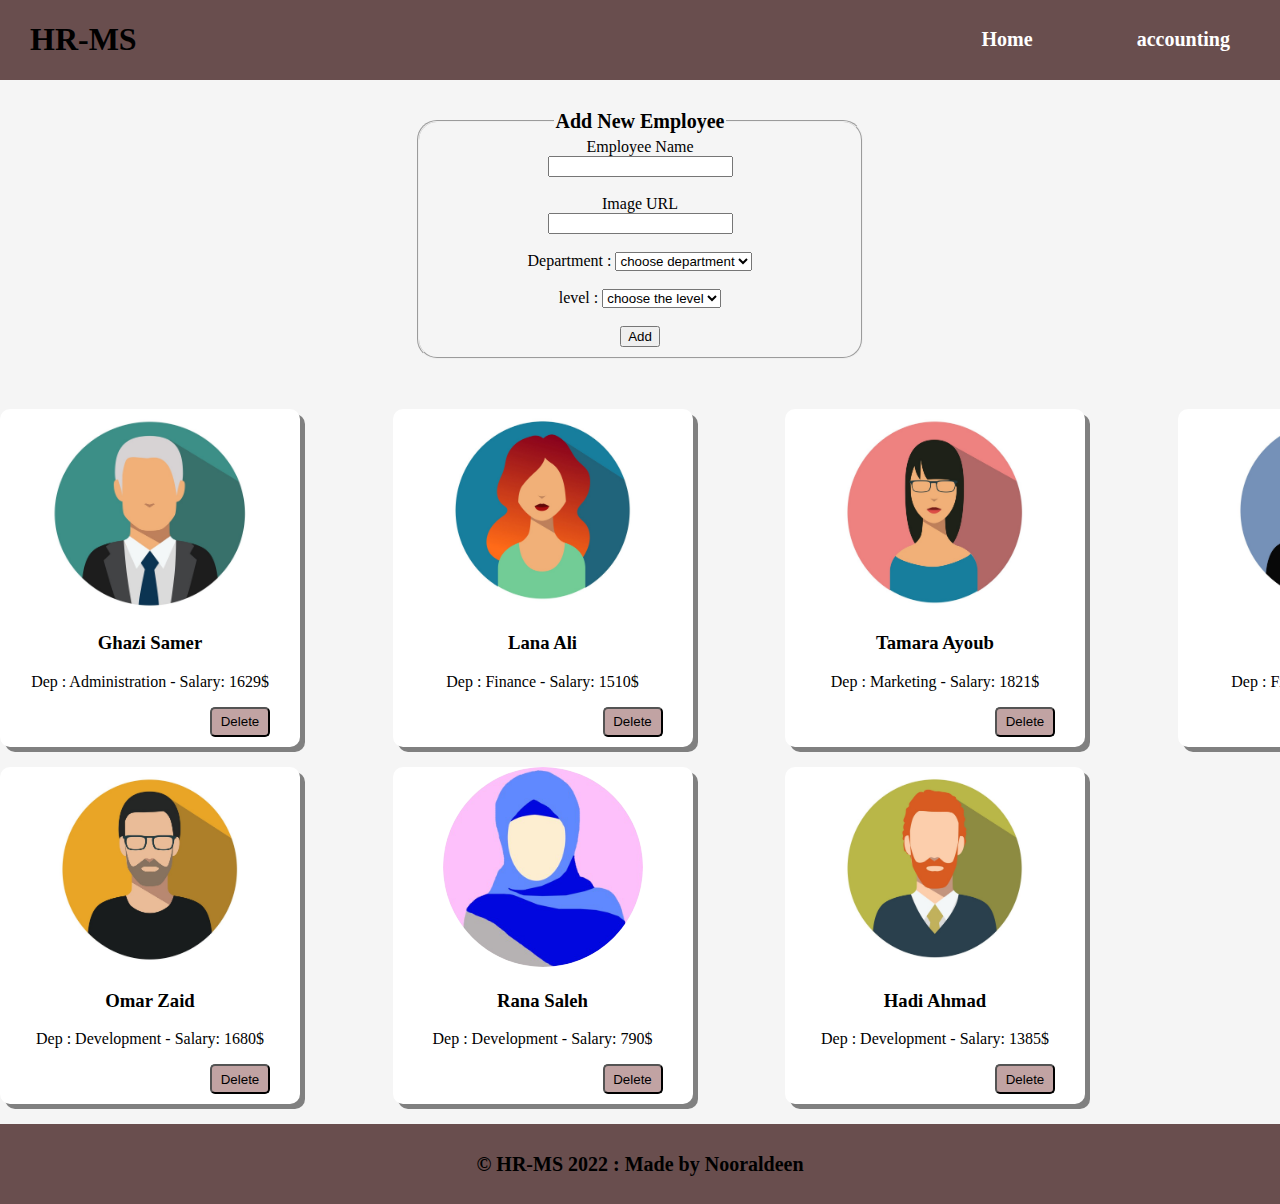
<file: Day09/solution with strech goals/index.html>
<!DOCTYPE html>
<html lang="en">
<head>
    <meta charset="UTF-8">
    <meta http-equiv="X-UA-Compatible" content="IE=edge">
    <meta name="viewport" content="width=device-width, initial-scale=1.0">
    <link rel="stylesheet" href="style.css">
    <title>Document</title>
</head>
<body>
    <header>
        <h1>HR-MS</h1>
        <nav>
            <a href="index.html">Home</a>
            <a href="accounting.html">accounting</a>
        </nav>
    </header>
    <form id="formInput">
        <fieldset>
            <legend>Add New Employee</legend>
            <label for="name">Employee Name</label>
            <br>
            <input type="text" id="name" name="name" required>
            <br>
            <br>
            <label for="url">Image URL</label>
            <br>
            <input type="text" id="url" name="url" required>
            <br>
            <br>
            <label for="Department">Department : </label>
            <select name="Department" id="Department" required>
                <option value="">choose department</option>
                <option value="Administration">Administration</option>
                <option value="Marketing">Marketing</option>
                <option value="Development">Development</option>
                <option value="Finance">Finance</option>
            </select>
            <br>
            <br>
            <label for="level">level : </label>
            <select name="level" id="level" required>
                <option value="">choose the level</option>
                <option value="Junior">Junior</option>
                <option value="Mid-Senior">Mid-Senior</option>
                <option value="Senior">Senior</option>
            </select>
            <br>
            <br>
            <input type="submit" value="Add">
        </fieldset>
    </form>
    <div id="renderDiv"></div>
    <footer>
        <p>&copy HR-MS 2022 : Made by Nooraldeen</p>
    </footer>
    <script src="app.js"></script>
</body>
</html>
</file>
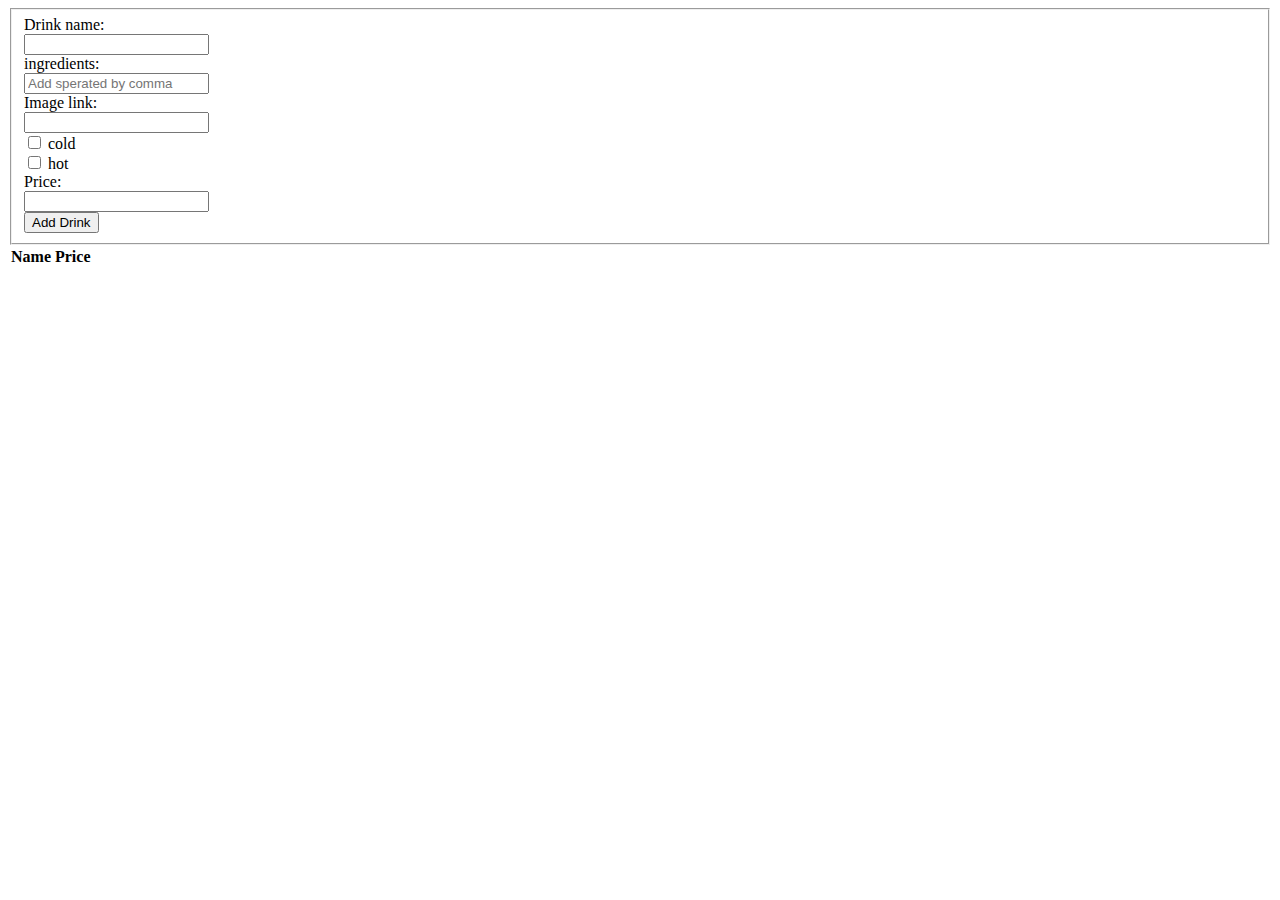
<file: Day14/Task/index.html>
<!DOCTYPE html>
<html lang="en">

<head>
    <meta charset="UTF-8">
    <meta http-equiv="X-UA-Compatible" content="IE=edge">
    <meta name="viewport" content="width=device-width, initial-scale=1.0">
    <title>Day 07</title>
</head>


<body>
   
    <main>
        <!-- from section  -->
        <section>
            <fieldset>
                <form id="formId">
                    <label for="drinkName">Drink name:</label><br>
                    <input type="text" id="drinkName" name="drinkName"><br>

                    <label for="ingredients">ingredients:</label><br>
                    <input type="text" id="ingredients" name="ingredients" placeholder="Add sperated by comma"><br>

                    <label for="image">Image link:</label><br>
                    <input type="text" id="image" name="image"><br>


                    <input type="checkbox" id="cold" name="cold" value="cold">
                    <label for="cold">cold</label><br>

                    <input type="checkbox" id="hot" name="hot" value="hot">
                    <label for="hot">hot</label><br>

                    <label for="price">Price:</label><br>
                    <input type="text" id="price" name="price"><br>

                    <input type="submit" value="Add Drink">


                </form>
            </fieldset>
        </section>
        <!-- table section  -->
        <table id="tableID">
            <tr>
                <th> Name</th>
                <th> Price</th>
            </tr>
        </table>
        <!-- cards section -->
        <section id="cardSection">
        </section>


    </main>
    <footer></footer>
    <script src="./app.js"></script>
</body>

</html>
</file>
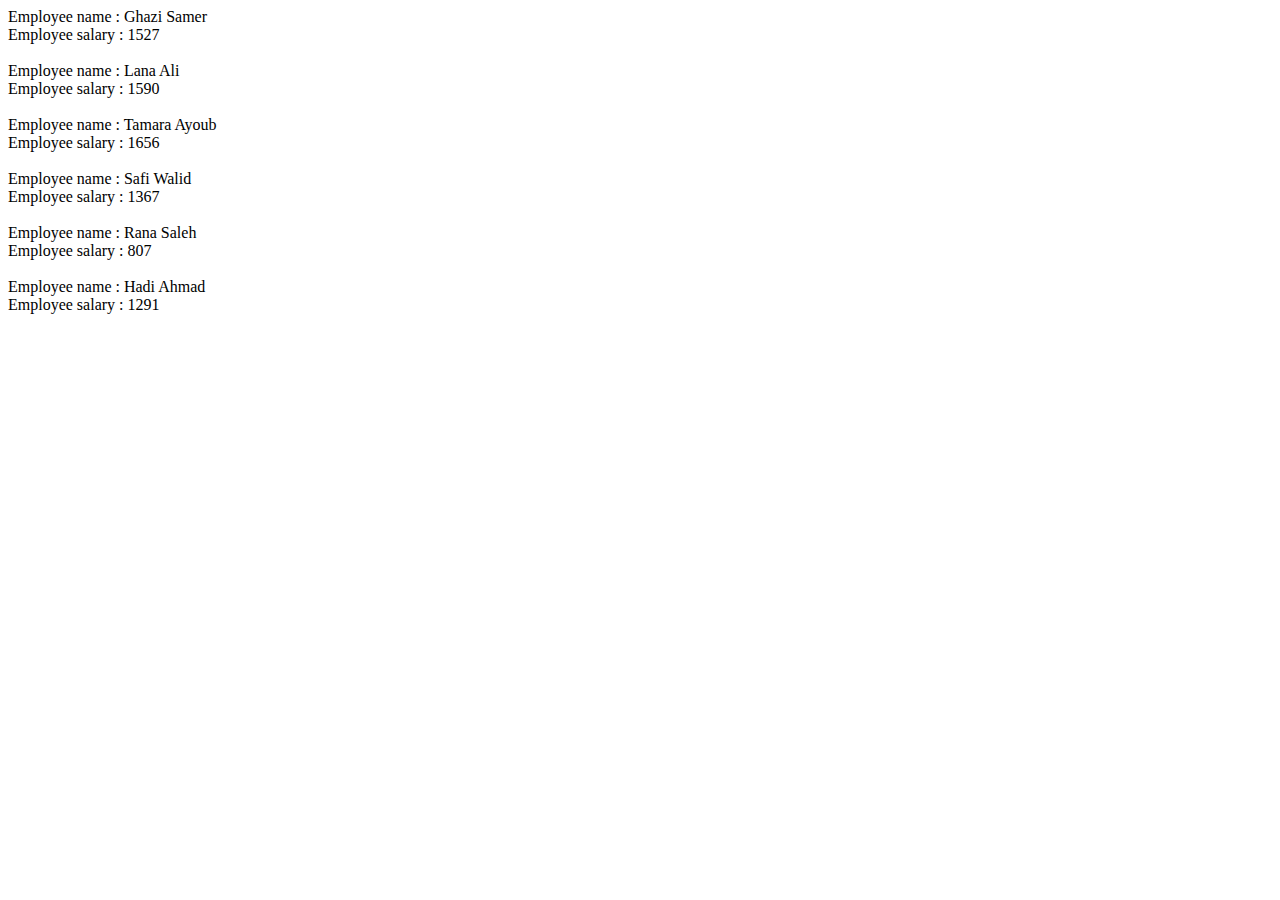
<file: Day08/Task/solution/index.html>
<html lang="en">
<head>
    <meta charset="UTF-8">
    <meta http-equiv="X-UA-Compatible" content="IE=edge">
    <meta name="viewport" content="width=device-width, initial-scale=1.0">
    <title>Document</title>
</head>
<body>
    <script src="./app.js"></script>
</body>
</html>
</file>
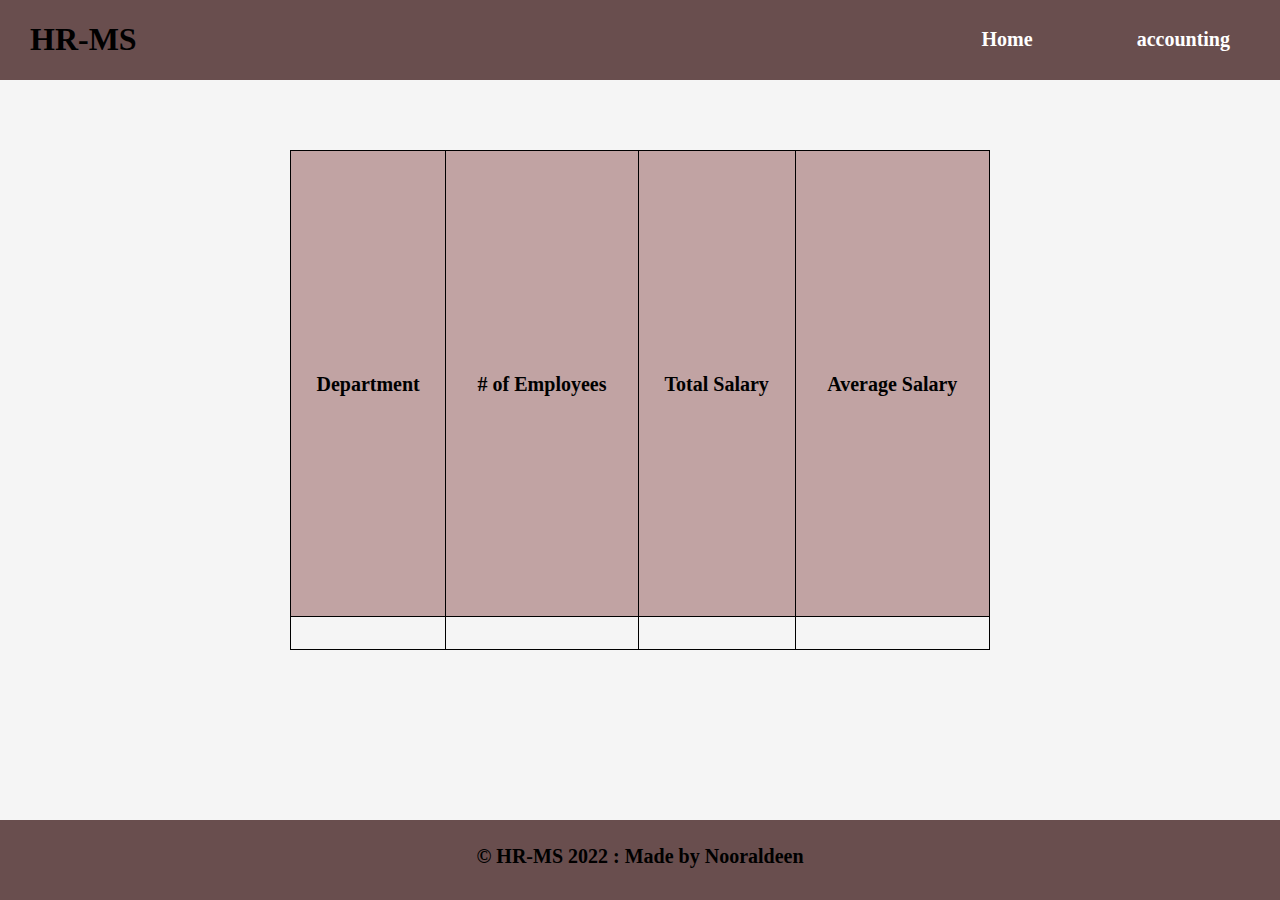
<file: Day09/solution with strech goals/accounting.html>
<!DOCTYPE html>
<html lang="en">
<head>
    <meta charset="UTF-8">
    <meta http-equiv="X-UA-Compatible" content="IE=edge">
    <meta name="viewport" content="width=device-width, initial-scale=1.0">
    <link rel="stylesheet" href="style.css">
    <title>Document</title>
</head>
<body>
    <header>
        <h1>HR-MS</h1>
        <nav>
            <a href="index.html">Home</a>
            <a href="accounting.html">accounting</a>
        </nav>
    </header>

    <Table id="totalTable">
            <tr>
                <th>Department</th>
                <th># of Employees</th>
                <th>Total Salary</th>
                <th>Average Salary</th>
            </tr>

    </Table>

    <footer id="accFoot">
        <p>&copy HR-MS 2022 : Made by Nooraldeen</p>
    </footer>
    <script src="accounting.js"></script>
</body>
</html>
</file>
<file: Day09/solution with strech goals/style.css>
body{
    margin: 0;
    background-color: whitesmoke;

}
#formInput{
    width: 450px;
    margin-left: auto;
    margin-right: auto;
    margin-top: 30px;
}

legend{
    text-align: center;
    font-weight: 600;
    font-size: 20px;
}


fieldset{
text-align: center;
border-radius: 20px;
}

header{
    background-color: #694E4E;
    display: flex;
    justify-content: space-between;
    align-items: center;
    
}

header h1{
    margin-left: 30px;
}

a{
    padding: 50px;
    text-decoration: none;
    font-size: 20px;
    color: rgb(255, 255, 255);
    font-weight: 800;
}

a:hover{
    color: black;
}

img{
    width: 200px;
    height: 200px;
    border-radius: 50%;
}
#renderDiv{
    margin-top: 50px;
    width: 1550px;
    margin-left: auto;
    margin-right: auto;
    display: grid;
    grid-template-columns: 1fr 1fr 1fr 1fr ;
    gap: 20px;
}

#renderDiv div{
    width: 300px;
    text-align: center;
    box-shadow:grey 5px 5px;
    border-radius: 10px;
    background-color: white;
    -webkit-transition: all 1s ease-out;
    -moz-transition: all 1s ease-out;
    -o-transition: all 1s ease-out;
    -ms-transition: all 1s ease-out;
    transition: all 1s ease-out;
}

#renderDiv div:hover{
    background-color: #886F6F;
    box-shadow:rgb(39, 38, 38) 5px 5px;
    transition: 1s ease-in-out;

}
footer{
    background-color: #694E4E;
    text-align: center;
    line-height: 4;
    height: 80px;
    font-size: 20px;
    font-weight: 700;
}

table{
    height: 500px;
    width: 700px;
    font-size: 20px;
    margin-top: 70px;
}

th{
    background-color: #C1A3A3;
}

table ,td, th{
    border: black 1px solid;
    border-collapse: collapse;
    margin-left: auto;
    margin-right: auto;
    line-height: 2;
    text-align: center;
}

#accFoot{
position:absolute;
bottom: 0;
width: 100%;
height: 80px;
line-height: 1.6;
}

#deleteBtn{
    margin-bottom: 10px;
    margin-left: 180px;
    border-radius: 5px;
    background-color: #C1A3A3;
}

#deleteBtn:hover{
    font-weight: 700;
}
</file>
